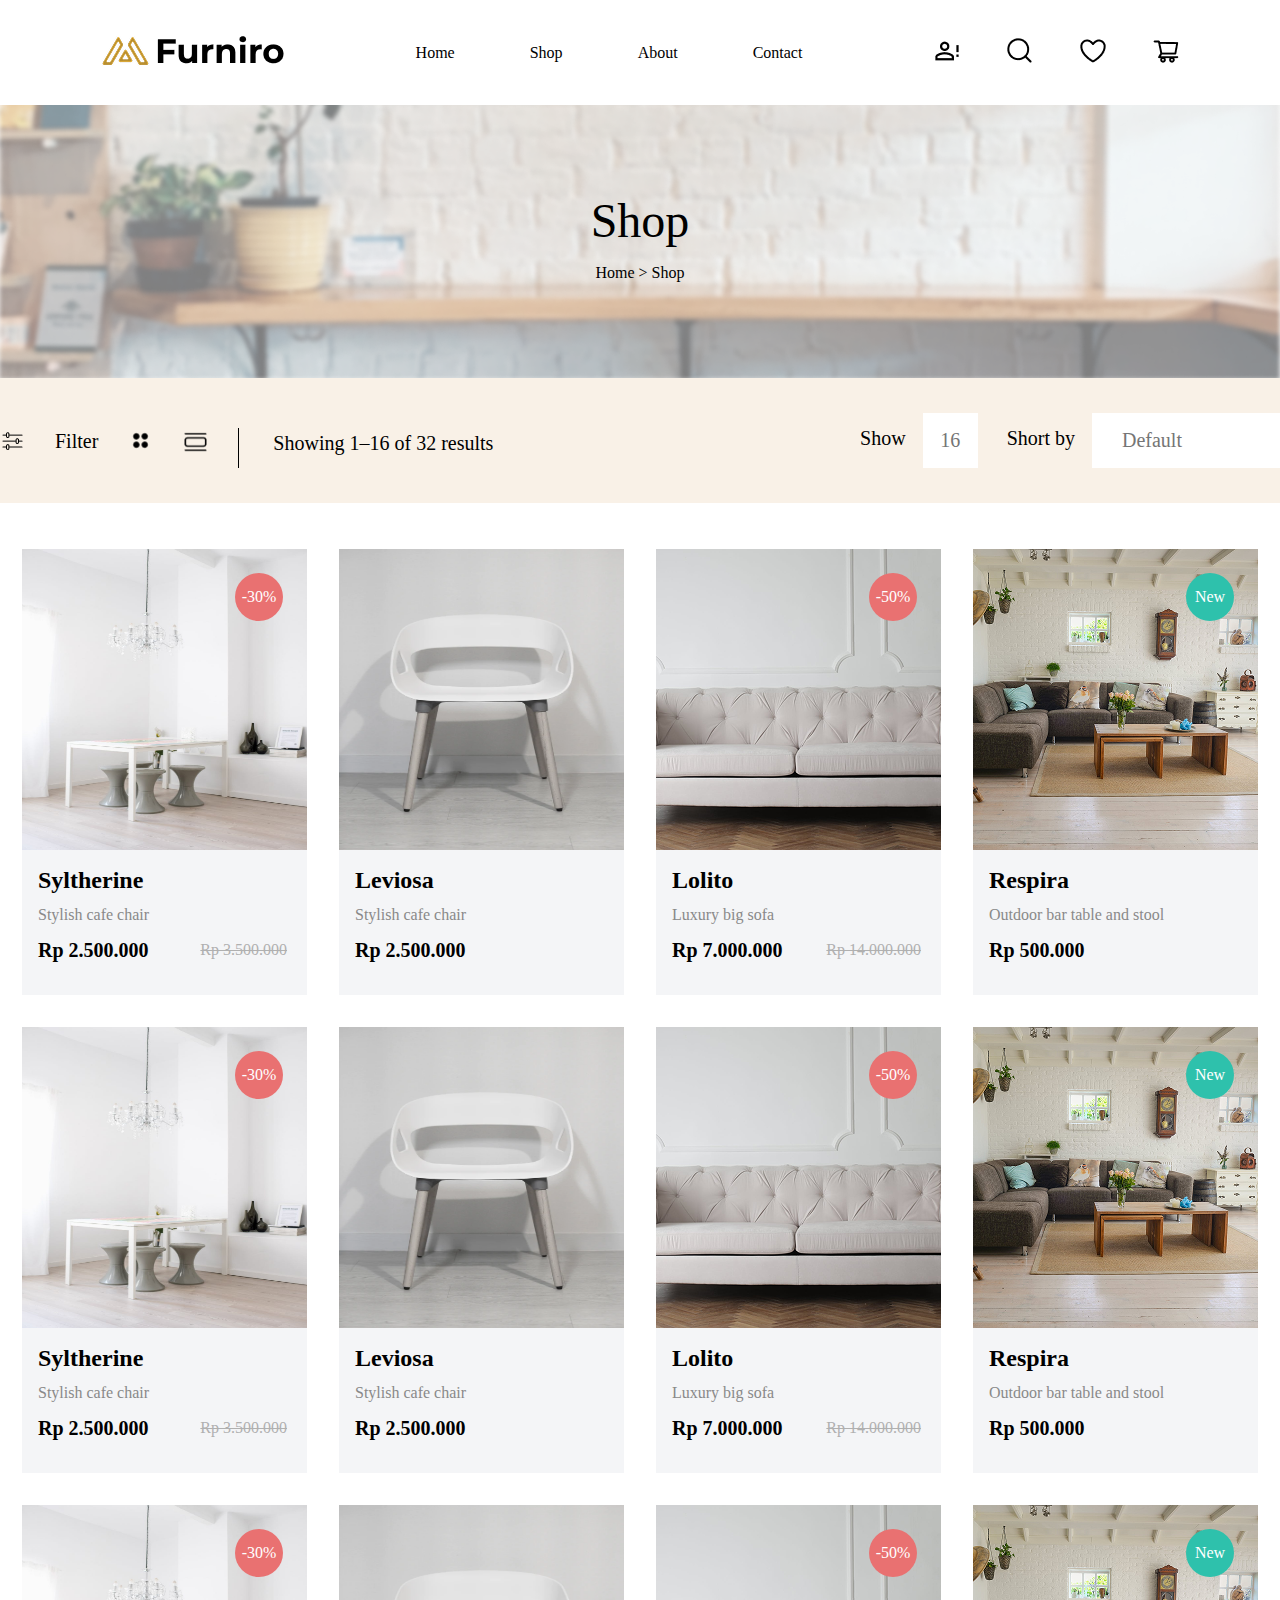
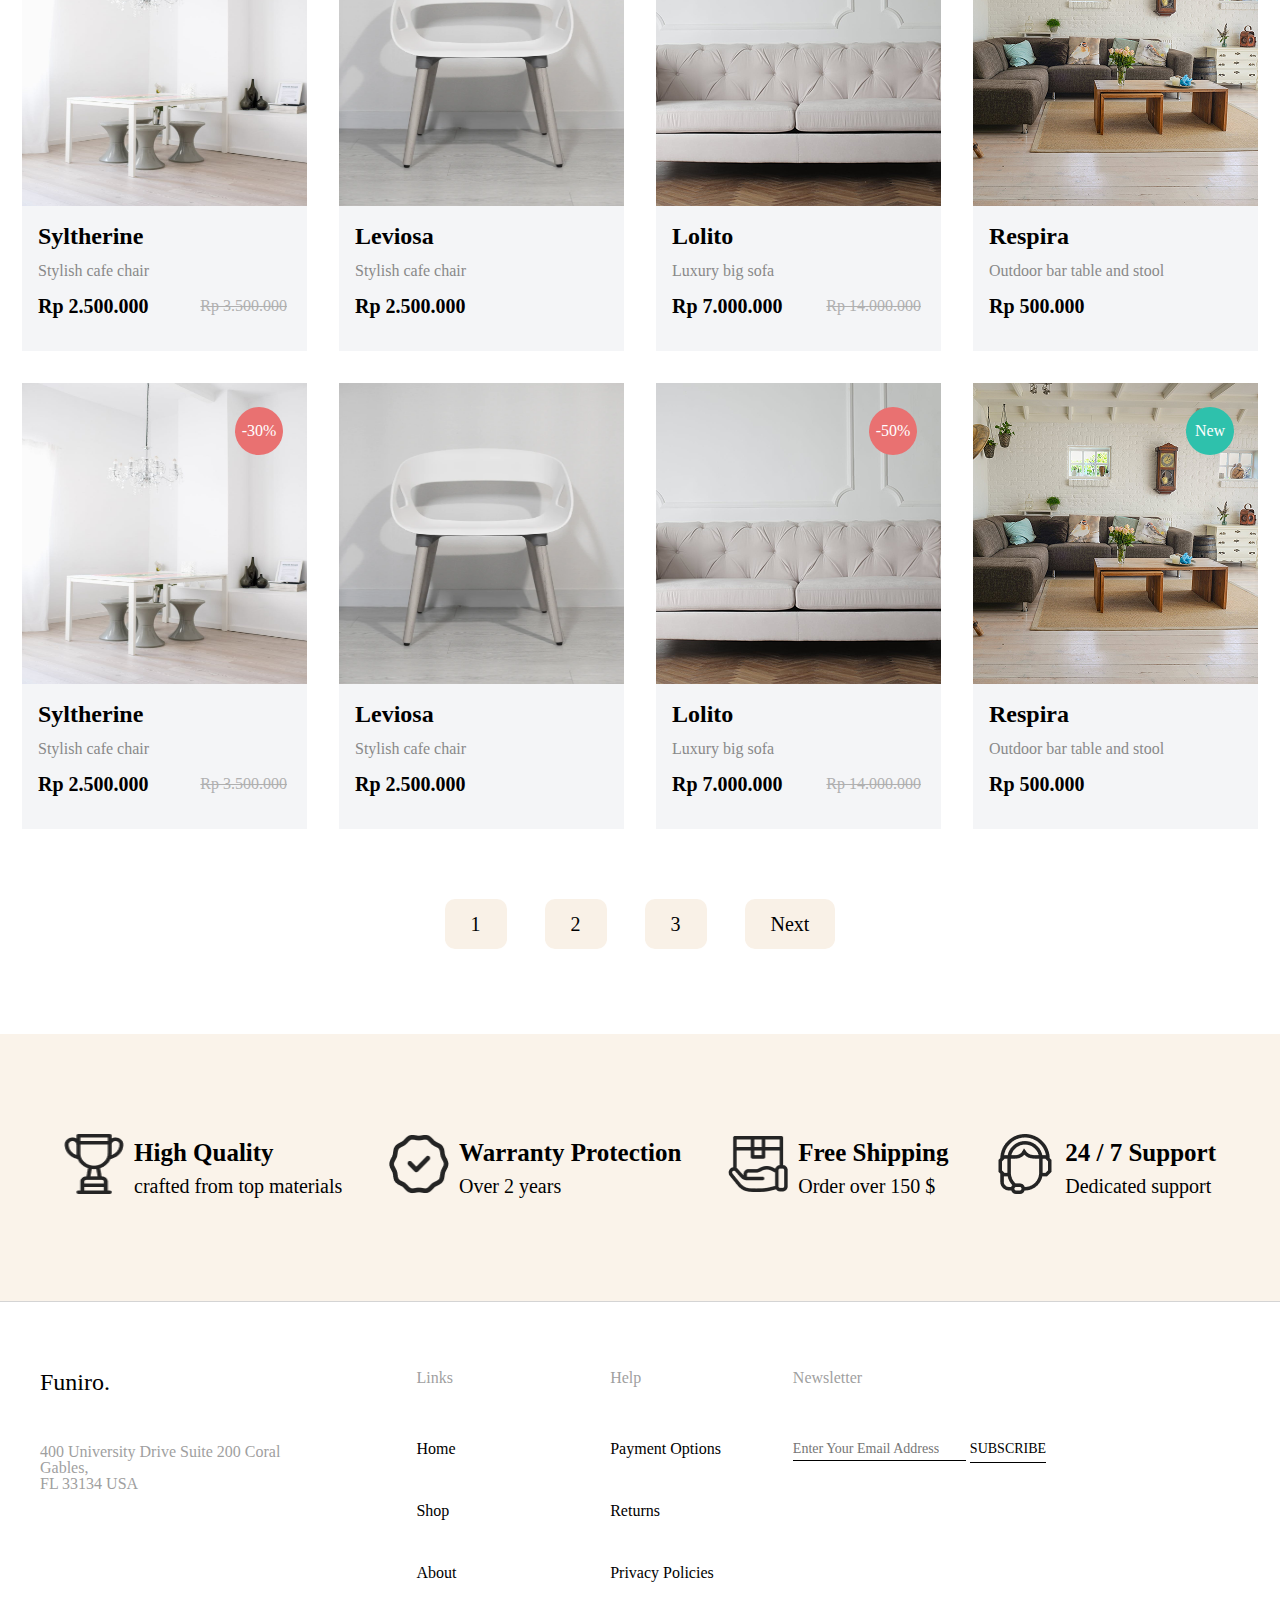
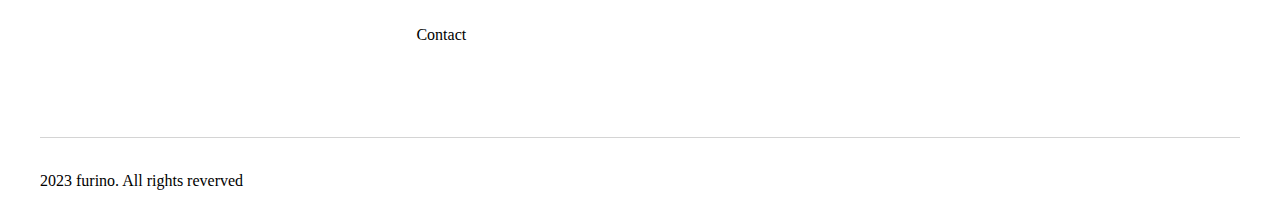
<file: shop.html>
<!DOCTYPE html>
<html lang="en">
	<head>
		<meta charset="UTF-8" />
		<meta name="viewport" content="width=device-width, initial-scale=1.0" />
		<link href="https://fonts.cdnfonts.com/css/poppins" rel="stylesheet" />
		<link rel="stylesheet" type="text/css" href="shop.css" />
		<title>Shop</title>
	</head>
	<body>
		<header>
			<div class="container">
				<div class="furniro">
					<a href="#" class="photo"> <img src="image/furniro.png" /></a>
				</div>
				<div class="primary-button">
					<a href="index.html"> Home </a>
					<a href="shop.html"> Shop </a>
					<a href="#"> About </a>
					<a href="#"> Contact </a>
				</div>
				<div class="icon">
					<a href="#"> <img src="image/chel.png" /></a>
					<a href="#"> <img src="image/search.png" /></a>
					<a href="#"> <img src="image/heart.png" /></a>
					<a href="#"> <img src="image/tel.png" /></a>
				</div>
			</div>
		</header>
		<main>
			<section class="welcome-block">
				<img src="image/welcome-block.png" alt="welcome-block" />
				<div class="welcome-block__content">
					<h2>Shop</h2>
					<p>Home > <span>Shop</span></p>
				</div>
			</section>
			<div class="filter">
				<div class="filter__content">
					<div class="filter__content__button">
						<img
							src="image/filter__content__button__icon-mixer.png"
							alt="mixer"
						/>
						<a href="#">Filter</a>
						<img
							src="image/filter__content__button__icon-grid.png"
							alt="grid"
						/>
						<img
							src="image/filter__content__button__icon-viewlist.png"
							alt="view-list"
						/>
						<a href="#">Showing 1–16 of 32 results</a>
					</div>
					<div class="filter__content__input">
						<div class="filter__content__input__short-by">
							<p>Show</p>
							<input type="number" min="1" max="32" placeholder="16" />
						</div>
						<div class="filter__content__input__Default">
							<p>Short by</p>
							<input type="text" placeholder="Default" />
						</div>
					</div>
				</div>
			</div>
			<div class="our-product">
				<div class="first-block">
					<div class="item">
						<img src="image/syltherine.png" alt="комната с столом и стульями" />
						<div class="discount"><p>-30%</p></div>
						<div class="cart-button">
							<div class="cart-button__content">
								<div class="button">
									<button><p>Add to cart</p></button>
								</div>
								<div class="content">
									<a href="#">
										<img src="image/share.png" alt="найти" /> Share</a
									>
									<a href="#">
										<img src="image/compare.png" alt="поделиться" /> Compare</a
									>
									<a href="#"> <img src="image/like.png" alt="лайк" /> Like</a>
								</div>
							</div>
						</div>
						<div class="item__content">
							<div class="item__content__text">
								<h3>Syltherine</h3>
								<p>Stylish cafe chair</p>
								<div class="price">
									<p>Rp 2.500.000</p>
									<p>Rp 3.500.000</p>
								</div>
							</div>
						</div>
					</div>
					<div class="item">
						<img src="image/levios.png" alt="стул" />
						<div class="cart-button">
							<div class="cart-button__content">
								<div class="button">
									<button><p>Add to cart</p></button>
								</div>
								<div class="content">
									<a href="#">
										<img src="image/share.png" alt="найти" /> Share</a
									>
									<a href="#">
										<img src="image/compare.png" alt="поделиться" /> Compare</a
									>
									<a href="#"> <img src="image/like.png" alt="лайк" /> Like</a>
								</div>
							</div>
						</div>
						<div class="item__content">
							<div class="item__content__text">
								<h3>Leviosa</h3>
								<p>Stylish cafe chair</p>
								<div class="price"><p>Rp 2.500.000</p></div>
							</div>
						</div>
					</div>
					<div class="item">
						<img src="image/lolito.png" alt="кресло" />
						<div class="discount"><p>-50%</p></div>
						<div class="cart-button">
							<div class="cart-button__content">
								<div class="button">
									<button><p>Add to cart</p></button>
								</div>
								<div class="content">
									<a href="#">
										<img src="image/share.png" alt="найти" /> Share</a
									>
									<a href="#">
										<img src="image/compare.png" alt="поделиться" /> Compare</a
									>
									<a href="#"> <img src="image/like.png" alt="лайк" /> Like</a>
								</div>
							</div>
						</div>
						<div class="item__content">
							<div class="item__content__text">
								<h3>Lolito</h3>
								<p>Luxury big sofa</p>
								<div class="price">
									<p>Rp 7.000.000</p>
									<p>Rp 14.000.000</p>
								</div>
							</div>
						</div>
					</div>
					<div class="item">
						<img src="image/respira.png" alt="комната с креслом и столом" />
						<div class="new"><p>New</p></div>
						<div class="cart-button">
							<div class="cart-button__content">
								<div class="button">
									<button><p>Add to cart</p></button>
								</div>
								<div class="content">
									<a href="#">
										<img src="image/share.png" alt="найти" /> Share</a
									>
									<a href="#">
										<img src="image/compare.png" alt="поделиться" /> Compare</a
									>
									<a href="#"> <img src="image/like.png" alt="лайк" /> Like</a>
								</div>
							</div>
						</div>
						<div class="item__content">
							<div class="item__content__text">
								<h3>Respira</h3>
								<p>Outdoor bar table and stool</p>
								<div class="price"><p>Rp 500.000</p></div>
							</div>
						</div>
					</div>
				</div>
				<div class="first-block">
					<div class="item">
						<img src="image/syltherine.png" alt="комната с столом и стульями" />
						<div class="discount"><p>-30%</p></div>
						<div class="cart-button">
							<div class="cart-button__content">
								<div class="button">
									<button><p>Add to cart</p></button>
								</div>
								<div class="content">
									<a href="#">
										<img src="image/share.png" alt="найти" /> Share</a
									>
									<a href="#">
										<img src="image/compare.png" alt="поделиться" /> Compare</a
									>
									<a href="#"> <img src="image/like.png" alt="лайк" /> Like</a>
								</div>
							</div>
						</div>
						<div class="item__content">
							<div class="item__content__text">
								<h3>Syltherine</h3>
								<p>Stylish cafe chair</p>
								<div class="price">
									<p>Rp 2.500.000</p>
									<p>Rp 3.500.000</p>
								</div>
							</div>
						</div>
					</div>
					<div class="item">
						<img src="image/levios.png" alt="стул" />
						<div class="cart-button">
							<div class="cart-button__content">
								<div class="button">
									<button><p>Add to cart</p></button>
								</div>
								<div class="content">
									<a href="#">
										<img src="image/share.png" alt="найти" /> Share</a
									>
									<a href="#">
										<img src="image/compare.png" alt="поделиться" /> Compare</a
									>
									<a href="#"> <img src="image/like.png" alt="лайк" /> Like</a>
								</div>
							</div>
						</div>
						<div class="item__content">
							<div class="item__content__text">
								<h3>Leviosa</h3>
								<p>Stylish cafe chair</p>
								<div class="price"><p>Rp 2.500.000</p></div>
							</div>
						</div>
					</div>
					<div class="item">
						<img src="image/lolito.png" alt="кресло" />
						<div class="discount"><p>-50%</p></div>
						<div class="cart-button">
							<div class="cart-button__content">
								<div class="button">
									<button><p>Add to cart</p></button>
								</div>
								<div class="content">
									<a href="#">
										<img src="image/share.png" alt="найти" /> Share</a
									>
									<a href="#">
										<img src="image/compare.png" alt="поделиться" /> Compare</a
									>
									<a href="#"> <img src="image/like.png" alt="лайк" /> Like</a>
								</div>
							</div>
						</div>
						<div class="item__content">
							<div class="item__content__text">
								<h3>Lolito</h3>
								<p>Luxury big sofa</p>
								<div class="price">
									<p>Rp 7.000.000</p>
									<p>Rp 14.000.000</p>
								</div>
							</div>
						</div>
					</div>
					<div class="item">
						<img src="image/respira.png" alt="комната с креслом и столом" />
						<div class="new"><p>New</p></div>
						<div class="cart-button">
							<div class="cart-button__content">
								<div class="button">
									<button><p>Add to cart</p></button>
								</div>
								<div class="content">
									<a href="#">
										<img src="image/share.png" alt="найти" /> Share</a
									>
									<a href="#">
										<img src="image/compare.png" alt="поделиться" /> Compare</a
									>
									<a href="#"> <img src="image/like.png" alt="лайк" /> Like</a>
								</div>
							</div>
						</div>
						<div class="item__content">
							<div class="item__content__text">
								<h3>Respira</h3>
								<p>Outdoor bar table and stool</p>
								<div class="price"><p>Rp 500.000</p></div>
							</div>
						</div>
					</div>
				</div>
				<div class="first-block">
					<div class="item">
						<img src="image/syltherine.png" alt="комната с столом и стульями" />
						<div class="discount"><p>-30%</p></div>
						<div class="cart-button">
							<div class="cart-button__content">
								<div class="button">
									<button><p>Add to cart</p></button>
								</div>
								<div class="content">
									<a href="#">
										<img src="image/share.png" alt="найти" /> Share</a
									>
									<a href="#">
										<img src="image/compare.png" alt="поделиться" /> Compare</a
									>
									<a href="#"> <img src="image/like.png" alt="лайк" /> Like</a>
								</div>
							</div>
						</div>
						<div class="item__content">
							<div class="item__content__text">
								<h3>Syltherine</h3>
								<p>Stylish cafe chair</p>
								<div class="price">
									<p>Rp 2.500.000</p>
									<p>Rp 3.500.000</p>
								</div>
							</div>
						</div>
					</div>
					<div class="item">
						<img src="image/levios.png" alt="стул" />
						<div class="cart-button">
							<div class="cart-button__content">
								<div class="button">
									<button><p>Add to cart</p></button>
								</div>
								<div class="content">
									<a href="#">
										<img src="image/share.png" alt="найти" /> Share</a
									>
									<a href="#">
										<img src="image/compare.png" alt="поделиться" /> Compare</a
									>
									<a href="#"> <img src="image/like.png" alt="лайк" /> Like</a>
								</div>
							</div>
						</div>
						<div class="item__content">
							<div class="item__content__text">
								<h3>Leviosa</h3>
								<p>Stylish cafe chair</p>
								<div class="price"><p>Rp 2.500.000</p></div>
							</div>
						</div>
					</div>
					<div class="item">
						<img src="image/lolito.png" alt="кресло" />
						<div class="discount"><p>-50%</p></div>
						<div class="cart-button">
							<div class="cart-button__content">
								<div class="button">
									<button><p>Add to cart</p></button>
								</div>
								<div class="content">
									<a href="#">
										<img src="image/share.png" alt="найти" /> Share</a
									>
									<a href="#">
										<img src="image/compare.png" alt="поделиться" /> Compare</a
									>
									<a href="#"> <img src="image/like.png" alt="лайк" /> Like</a>
								</div>
							</div>
						</div>
						<div class="item__content">
							<div class="item__content__text">
								<h3>Lolito</h3>
								<p>Luxury big sofa</p>
								<div class="price">
									<p>Rp 7.000.000</p>
									<p>Rp 14.000.000</p>
								</div>
							</div>
						</div>
					</div>
					<div class="item">
						<img src="image/respira.png" alt="комната с креслом и столом" />
						<div class="new"><p>New</p></div>
						<div class="cart-button">
							<div class="cart-button__content">
								<div class="button">
									<button><p>Add to cart</p></button>
								</div>
								<div class="content">
									<a href="#">
										<img src="image/share.png" alt="найти" /> Share</a
									>
									<a href="#">
										<img src="image/compare.png" alt="поделиться" /> Compare</a
									>
									<a href="#"> <img src="image/like.png" alt="лайк" /> Like</a>
								</div>
							</div>
						</div>
						<div class="item__content">
							<div class="item__content__text">
								<h3>Respira</h3>
								<p>Outdoor bar table and stool</p>
								<div class="price"><p>Rp 500.000</p></div>
							</div>
						</div>
					</div>
				</div>
				<div class="first-block">
					<div class="item">
						<img src="image/syltherine.png" alt="комната с столом и стульями" />
						<div class="discount"><p>-30%</p></div>
						<div class="cart-button">
							<div class="cart-button__content">
								<div class="button">
									<button><p>Add to cart</p></button>
								</div>
								<div class="content">
									<a href="#">
										<img src="image/share.png" alt="найти" /> Share</a
									>
									<a href="#">
										<img src="image/compare.png" alt="поделиться" /> Compare</a
									>
									<a href="#"> <img src="image/like.png" alt="лайк" /> Like</a>
								</div>
							</div>
						</div>
						<div class="item__content">
							<div class="item__content__text">
								<h3>Syltherine</h3>
								<p>Stylish cafe chair</p>
								<div class="price">
									<p>Rp 2.500.000</p>
									<p>Rp 3.500.000</p>
								</div>
							</div>
						</div>
					</div>
					<div class="item">
						<img src="image/levios.png" alt="стул" />
						<div class="cart-button">
							<div class="cart-button__content">
								<div class="button">
									<button><p>Add to cart</p></button>
								</div>
								<div class="content">
									<a href="#">
										<img src="image/share.png" alt="найти" /> Share</a
									>
									<a href="#">
										<img src="image/compare.png" alt="поделиться" /> Compare</a
									>
									<a href="#"> <img src="image/like.png" alt="лайк" /> Like</a>
								</div>
							</div>
						</div>
						<div class="item__content">
							<div class="item__content__text">
								<h3>Leviosa</h3>
								<p>Stylish cafe chair</p>
								<div class="price"><p>Rp 2.500.000</p></div>
							</div>
						</div>
					</div>
					<div class="item">
						<img src="image/lolito.png" alt="кресло" />
						<div class="discount"><p>-50%</p></div>
						<div class="cart-button">
							<div class="cart-button__content">
								<div class="button">
									<button><p>Add to cart</p></button>
								</div>
								<div class="content">
									<a href="#">
										<img src="image/share.png" alt="найти" /> Share</a
									>
									<a href="#">
										<img src="image/compare.png" alt="поделиться" /> Compare</a
									>
									<a href="#"> <img src="image/like.png" alt="лайк" /> Like</a>
								</div>
							</div>
						</div>
						<div class="item__content">
							<div class="item__content__text">
								<h3>Lolito</h3>
								<p>Luxury big sofa</p>
								<div class="price">
									<p>Rp 7.000.000</p>
									<p>Rp 14.000.000</p>
								</div>
							</div>
						</div>
					</div>
					<div class="item">
						<img src="image/respira.png" alt="комната с креслом и столом" />
						<div class="new"><p>New</p></div>
						<div class="cart-button">
							<div class="cart-button__content">
								<div class="button">
									<button><p>Add to cart</p></button>
								</div>
								<div class="content">
									<a href="#">
										<img src="image/share.png" alt="найти" /> Share</a
									>
									<a href="#">
										<img src="image/compare.png" alt="поделиться" /> Compare</a
									>
									<a href="#"> <img src="image/like.png" alt="лайк" /> Like</a>
								</div>
							</div>
						</div>
						<div class="item__content">
							<div class="item__content__text">
								<h3>Respira</h3>
								<p>Outdoor bar table and stool</p>
								<div class="price"><p>Rp 500.000</p></div>
							</div>
						</div>
					</div>
				</div>
				<div class="button__last-item">
					<div class="button__last-item__content">
						<button>1</button>
						<button>2</button>
						<button>3</button>
						<button>Next</button>
					</div>
				</div>
			</div>
			<div class="achievement">
				<div class="achievement__content">
					<div>
						<img src="image/cup-achievement.png" alt="cup" />
						<nav class="achievement__content__text">
							<h2>High Quality</h2>
							<p>crafted from top materials</p>
						</nav>
					</div>
						<div>
						<img src="image/mark-achievement.png" alt="mark" />
						<nav class="achievement__content__text">
							<h2>Warranty Protection</h2>
							<p>Over 2 years</p>
						</nav>
						</div>
						<div>
						<img src="image/shipping-achievement.png" alt="shipping" />
						<nav class="achievement__content__text">
							<h2>Free Shipping</h2>
							<p>Order over 150 $</p>
						</nav>
						</div>
						<div>
						<img src="image/customer-support-achievement.png" alt="support" />
						<nav class="achievement__content__text">
							<h2>24 / 7 Support</h2>
							<p>Dedicated support</p>
						</nav>
						</div>
					</div>
				</div>
			</div>
		</main>
		<footer>
<div class='footer__content'> 
<div class='footer__content__text__up'>
	<div class='footer__content__text__up__content'>
	<h2> Funiro. </h2>
	<p> 400 University Drive Suite 200 Coral <br> Gables,
<br>FL 33134 USA </p>
</div>
	<div class='footer__content__text__up__right'>
	<div>
		<ul>
			<p> Links </p>
			<li <a href='#'> Home </a></li>
			<li <a href='#'> Shop </a></li>
			<li <a href='#'> About </a></li>
			<li <a href='#'> Contact </a></li>
		</ul>
	</div>
		<div>
		<ul>
			<p> Help </p>
			<li <a href='#'> Payment Options </a></li>
			<li <a href='#'> Returns </a></li>
			<li <a href='#'> Privacy Policies </a></li>
		</ul>
	</div>
		<div>
	<p>Newsletter</p>
	<input type="email" id="email" name="email" placeholder="Enter Your Email Address">
	<button>SUBSCRIBE</button>
	</div>
</div>
</div>
<div class='footer__content__text__down'>
<p>2023 furino. All rights reverved</p>
</div>
</div>
</footer>
</body>
</html>
</file>
<file: shop.css>
* {
	text-decoration: none;
	margin: 0;
	padding: 0;
	box-sizing: border-box;
}
h2 {
	font-family: Poppins;
	font-weight: 500;
	font-size: 48px;
	line-height: 100%;
	letter-spacing: 0%;
}
header {
	padding: 30px 100px;
	background-color: white;
	position: fixed;
	top: 0;
	left: 0;
	width: 100%;
	z-index: 999;
}
main {
	margin-top: 100px;
}

.container {
	max-width: 100%;
	display: flex;
	margin: 0 auto;
	justify-content: space-between;
	align-items: center;
}
.primary-button {
	display: flex;
	gap: 75px;
	text-decoration: none;
}
.primary-button > a {
	color: black;
}
.icon {
	display: flex;
	gap: 45px;
}
.welcome-block {
	background-size: cover;
	position: relative;
	width: 100%;
	height: 100%;
	display: flex;
	justify-content: center;
	align-items: center;
}
.welcome-block > img {
	width: 100%;
	object-fit: cover;
	height: 100%;
}
.welcome-block__content {
	position: absolute;
	top: 50%;
	left: 50%;
	transform: translate(-50%, -50%);
}
.welcome-block__content > p,
h2 {
	text-align: center;
}
.welcome-block__content p {
	font-family: Poppins;
	font-weight: 500;
	font-size: 16px;
	line-height: 100%;
	letter-spacing: 0%;
	padding-top: 20px;
}
.welcome-block__content p span {
	font-weight: 300;
}
.filter {
	background-color: rgba(249, 241, 231, 1);
}
.filter a {
	font-family: Poppins;
	font-weight: 400;
	font-size: 20px;
	line-height: 100%;
	letter-spacing: 0%;
	padding-top: 3px;
	color: black;
}
.filter__content__button > a:last-child {
	padding-left: 34px;
	border-left: 1px solid black;
	padding-top: 5px;
}
.filter__content__button img {
	width: 25px;
	height: 25px;
}
.filter__content__button img:nth-child(2) {
	padding-top: 3px;
}
.filter__content__button img:nth-child(4) {
	padding-top: 3px;
}
.filter__content__button {
	padding-top: 15px;
}
.filter__content {
	margin: 0 auto;
	display: flex;
	justify-content: space-between;
	max-width: 1300px;
	padding: 35px 0;
}
.filter__content__button {
	width: 800px;
	display: flex;
	gap: 30px;
}
.filter__content__input {
	display: flex;
}
.filter__content__input__short-by {
	display: flex;
}
.filter__content__input p {
	padding: 15px 17px 0 29px;
	font-family: Poppins;
	font-weight: 400;
	font-size: 20px;
	line-height: 100%;
	letter-spacing: 0%;
}
.filter__content__input__Default {
	display: flex;
}
.filter__content__input input {
	width: 55px;
	height: 55px;
	border: none;
}
.filter__content__input__short-by input[type="number"],
.filter__content__input__Default input[type="text"] {
	color: rgba(159, 159, 159, 1);
	font-family: Poppins;
	font-weight: 400;
	font-size: 20px;
	line-height: 100%;
	letter-spacing: 0%;
	text-align: center;
}
.filter__content__input__short-by
	input[type="number"]::-webkit-inner-spin-button,
.filter__content__input__Default input[type="text"]::-webkit-outer-spin-button {
	-webkit-appearance: none;
}
.filter__content__input__Default input {
	width: 188px;
}
.filter__content__input__Default input[type="text"] {
	padding-left: 30px;
	text-align: left;
}
.our-product {
	margin-top: 46px;
	text-align: center;
	margin-bottom: 85px;
}
.first-block {
	margin-top: 32px;
	display: flex;
	justify-content: center;
	gap: 32px;
}
.first-block img {
	display: block;
	width: 285px;
	height: 301px;
}
.second-block img {
	display: block;
	width: 285px;
	height: 301px;
}
.item__content {
	background-color: #f4f5f7;
}
.item__content__text {
	padding: 16px 20px 30px 16px;
}
.item__content__text h3 {
	padding-bottom: 8px;
	font-family: Poppins;
	font-weight: 600;
	font-size: 24px;
	line-height: 120%;
	letter-spacing: 0%;
	text-align: left;
}
.item__content__text > p {
	font-family: Poppins;
	font-weight: 500;
	font-size: 16px;
	line-height: 150%;
	letter-spacing: 0%;
	text-align: left;
	color: #898989;
	padding-bottom: 8px;
}
.price {
	display: flex;
	justify-content: space-between;
}
.price p:nth-child(1) {
	font-family: Poppins;
	font-weight: 600;
	font-size: 20px;
	line-height: 150%;
	letter-spacing: 0%;
}
.price p:nth-child(2) {
	font-family: Poppins;
	font-weight: 400;
	font-size: 16px;
	line-height: 150%;
	letter-spacing: 0%;
	text-decoration: line-through;
	color: #b0b0b0;
	top: 3px;
	position: relative;
}
.discount {
	background-color: #e97171;
	position: absolute;
	top: 24px;
	right: 24px;
	width: 48px;
	height: 48px;
	border-radius: 50%;
}
.item {
	position: relative;
}
.discount p {
	color: white;
	font-family: Poppins;
	font-weight: 500;
	font-size: 16px;
	line-height: 150%;
	letter-spacing: 0%;
	position: absolute;
	top: 50%;
	left: 50%;
	transform: translate(-50%, -50%);
}
.new {
	background-color: #2ec1ac;
	position: absolute;
	top: 24px;
	right: 24px;
	width: 48px;
	height: 48px;
	border-radius: 50%;
}
.new p {
	color: white;
	font-family: Poppins;
	font-weight: 500;
	font-size: 16px;
	line-height: 150%;
	letter-spacing: 0%;
	position: absolute;
	top: 50%;
	left: 50%;
	transform: translate(-50%, -50%);
}
.item:hover {
	cursor: pointer;
}
.second-block {
	margin-top: 32px;
	display: flex;
	justify-content: center;
	gap: 32px;
}
.cart-button {
	position: absolute;
	width: 285px;
	height: 446px;
	bottom: 0;
	background-color: rgba(58, 58, 58, 0.5);
	display: none;
}
.cart-button__content {
	position: relative;
	top: 50%;
	left: 50%;
	transform: translate(-50%, -50%);
	width: 100%;
	margin: 0 auto;
}
.button {
	margin-bottom: 24px;
}
.button button {
	background-color: #ffffff;
	border: none;
}
.button p {
	padding: 12px 52px 12px 59px;
	font-family: Poppins;
	font-weight: 600;
	font-size: 16px;
	line-height: 150%;
	letter-spacing: 0%;
	color: #e89f71;
}
.content {
	width: 90%;
	display: flex;
	justify-content: space-between;
	margin: 0 auto;
}
.content img {
	width: 16px;
	height: 16px;
	position: relative;
	top: 3px;
}
.content a {
	display: flex;
	font-family: Poppins;
	font-weight: 600;
	font-size: 16px;
	line-height: 150%;
	letter-spacing: 0%;
	color: white;
}
.item:hover .cart-button {
	cursor: pointer;
	display: block;
}
.button__last-item {
	margin-top: 70px;
}
.button__last-item__content {
	display: flex;
	gap: 38px;
	justify-content: center;
}
.button__last-item__content button {
	padding: 15px 26px;
	border-radius: 10px;
	font-family: Poppins;
	font-weight: 400;
	font-size: 20px;
	line-height: 100%;
	letter-spacing: 0%;
	background-color: rgba(249, 241, 231, 1);
	border: none;
}
.button__last-item__content button:hover {
	cursor: pointer;
	background-color: rgba(184, 142, 47, 1);
	color: white;
}
.achievement {
	width: 100%;
	background-color: rgba(250, 243, 234, 1);
}
.achievement__content {
	margin: 0 auto;
	width: 90%;
	display: flex;
	justify-content: space-between;
	padding: 100px 0;
}
.achievement__content div {
	display: flex;
}
.achievement__content div img {
	width: 60px;
	height: 60px;
}
.achievement__content__text > h2 {
	font-family: Poppins;
	font-weight: 600;
	font-size: 25px;
	line-height: 150%;
	letter-spacing: 0%;
	text-align: left;
	padding-left: 10px;
}
.achievement__content__text > p {
	font-family: Poppins;
	font-weight: 500;
	font-size: 20px;
	line-height: 150%;
	letter-spacing: 0%;
	padding-left: 10px;
}
footer {
	background-color: white;
	padding: 20px;
	border-top: 1px solid rgba(0, 0, 0, 0.17);
}
.footer__content {
	margin: 0 auto;
	max-width: 1200px;
	margin-top: 48px;
}
.footer__content__text__up__content h2,
p {
	text-align: left;
}
.footer__content__text__up__content > h2 {
	font-size: 24px;
}
.footer__content__text__up__content p {
	padding-top: 50px;
	font-family: Poppins;
	font-weight: 400;
	font-size: 16px;
	line-height: 100%;
	letter-spacing: 0%;
	color: rgba(159, 159, 159, 1);
}
.footer__content__text__up {
	display: flex;
}
.footer__content__text__up__right {
	display: flex;
	margin-left: 136px;
}
.footer__content__text__up__right p {
	font-family: Poppins;
	font-weight: 500;
	font-size: 16px;
	line-height: 100%;
	letter-spacing: 0%;
	color: rgba(159, 159, 159, 1);
}
.footer__content__text__up__right > div:nth-child(2) {
	margin-left: 144px;
}
.footer__content__text__up__right > div:nth-child(3) {
	margin-left: 72px;
}
.footer__content__text__up__right > div:nth-child(3) > input,
button {
	border: none;
	border-bottom: 1px solid black;
	font-family: Poppins;
	font-weight: 500;
	font-size: 14px;
	line-height: 100%;
	letter-spacing: 0%;
	padding-bottom: 3px;
	background-color: white;
}
.footer__content__text__up__right > div:nth-child(3) > input {
	font-weight: 400;
	color: rgba(159, 159, 159, 1);
	padding-right: 27px;
	width: 173px;
}
.footer__content__text__up__right > div:nth-child(3) > button {
	padding-bottom: 5.5px;
}
.footer__content__text__up__right > div > p {
	padding-bottom: 53px;
}
.footer__content__text__up__right > div > ul > p {
	padding-bottom: 55px;
}
.footer__content__text__up__right > div > ul > li {
	padding-bottom: 46px;
	list-style-type: none;
	font-family: Poppins;
	font-weight: 500;
	font-size: 16px;
	line-height: 100%;
	letter-spacing: 0%;
}
.footer__content__text__down {
	margin-top: 48px;
	padding-top: 35px;
	border-top: 1px solid rgba(0, 0, 0, 0.17);
}
.footer__content__text__down p {
	font-family: Poppins;
	font-weight: 400;
	font-size: 16px;
	line-height: 100%;
	letter-spacing: 0%;
}
</file>
